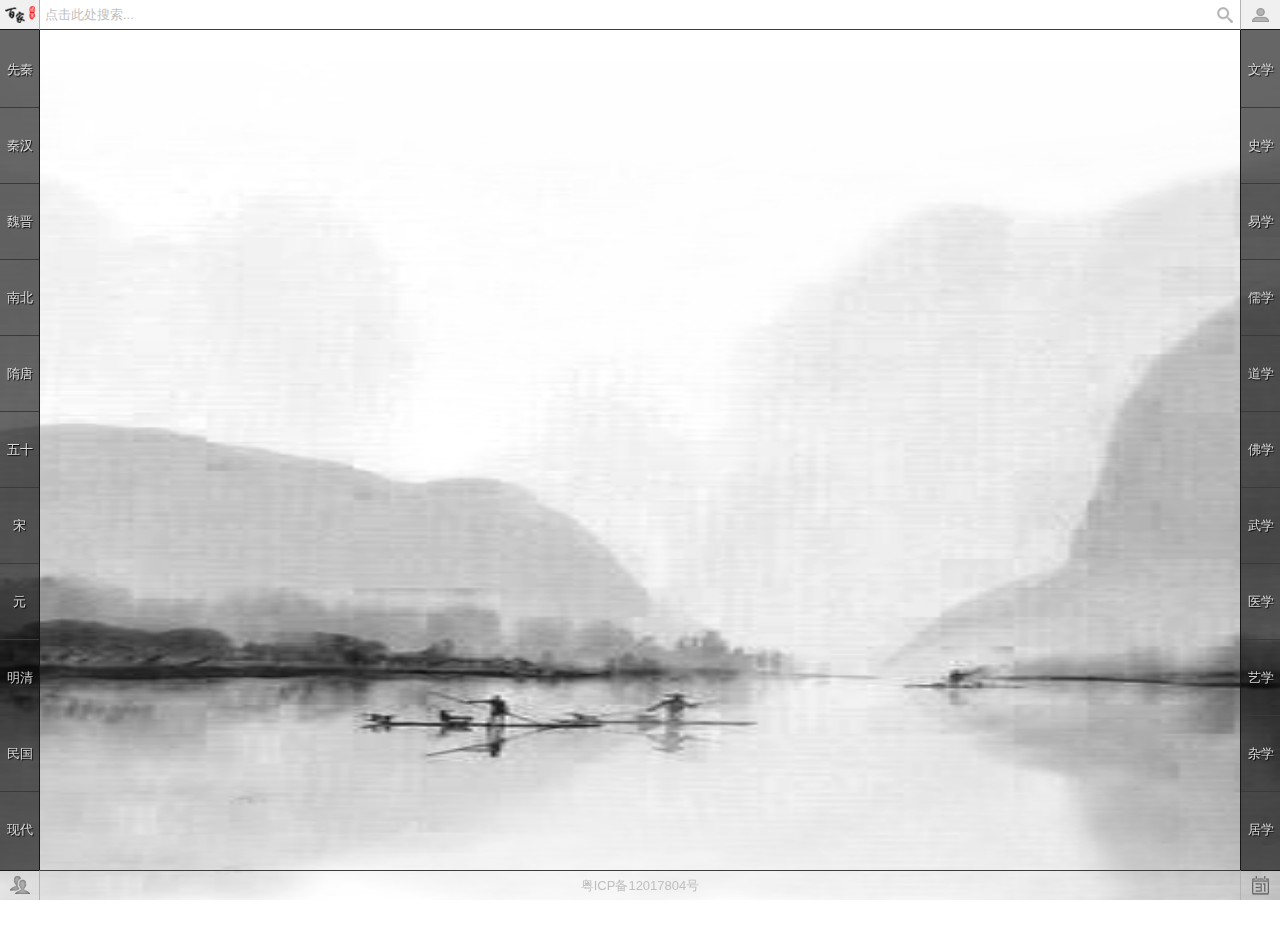
<file: new/index.html>
<!DOCTYPE html>
<html lang="zh">
<head>
	<meta charset="UTF-8">
	<link rel="stylesheet" type="text/css" href="css/base.css">
	<link rel="stylesheet" type="text/css" href="css/index_theme.css">
	<link rel="stylesheet" type="text/css" href="css/index_layout.css">
	<title>百家国学</title>
</head>

<body>
    <div class="header">
    	<div class="head-foot angle logo">
    		<img class="bjimg" src="images/baijia.png" alt="logo" title="百家国学"><img class="gximg" src="images/guoxue.png" alt="logo" title="百家国学">
    	</div>
    	<div class="search head-foot">
    		<form method="get" action="#" id="found">
    			<input type="text" value="点击此处搜索..." name="search-text" id="search-text" class="search-text">
    			<input type="submit" value="" name="search-button" id="search-button" class="search-button">
    		</form>
    	</div>
    	<div class="head-foot angle font-color user"><img src="images/user.png"></div>
    </div>

	<div class="times bg-color">
		<ul class="item time-item">
			<li class="itemli"><a href="#" class="font-color">先秦</a></li>
			<li class="itemli"><a href="#" class="font-color">秦汉</a></li>
			<li class="itemli"><a href="#" class="font-color">魏晋</a></li>
			<li class="itemli"><a href="#" class="font-color">南北</a></li>
			<li class="itemli"><a href="#" class="font-color">隋唐</a></li>
			<li class="itemli"><a href="#" class="font-color">五十</a></li>
			<li class="itemli"><a href="#" class="font-color">宋</a></li>
			<li class="itemli"><a href="#" class="font-color">元</a></li>
			<li class="itemli"><a href="#" class="font-color">明清</a></li>
			<li class="itemli"><a href="#" class="font-color">民国</a></li>
			<li class="itemli" style="border-bottom:none;"><a href="#" class="font-color">现代</a></li>
		</ul>
	</div>

	<div class="center-bg-top"></div>
    <div class="content-bg bgimg" style="display:none;"></div>
	<div class="wrapper">
		<ul class="container" style="display:none;">
			<li style="border-top:none;"><a href="#" class="font-color">是谁带来</a></li>
			<li><a href="#" class="font-color">远古的呼唤</a></li>
			<li><a href="#" class="font-color">是谁留下千年的期盼</a></li>
			<li><a href="#" class="font-color">呀拉索</a></li>
			<li><a href="#" class="font-color">那就是青藏高原</a></li>
			<li><a href="#" class="font-color">论董文龙有多牛逼</a></li>
			<li><a href="#" class="font-color">你肯定不知道</a></li>
			<li><a href="#" class="font-color">其实我也不知道</a></li>
			<li><a href="#" class="font-color">因为太牛逼了</a></li>
			<li><a href="#" class="font-color">哈哈哈哈哈</a></li>
			<li><a href="#" class="font-color">巴扎黑</a></li>
		</ul>
	</div>

	<div class="categories bg-color">
		<ul class="item categorie-item">
			<li class="itemli"><a href="#" class="font-color">文学</a></li>
			<li class="itemli"><a href="#" class="font-color">史学</a></li>
			<li class="itemli"><a href="#" class="font-color">易学</a></li>
			<li class="itemli"><a href="#" class="font-color">儒学</a></li>
			<li class="itemli"><a href="#" class="font-color">道学</a></li>
			<li class="itemli"><a href="#" class="font-color">佛学</a></li>
			<li class="itemli"><a href="#" class="font-color">武学</a></li>
			<li class="itemli"><a href="#" class="font-color">医学</a></li>
			<li class="itemli"><a href="#" class="font-color">艺学</a></li>
			<li class="itemli"><a href="#" class="font-color">杂学</a></li>
			<li class="itemli" style="border-bottom:none;"><a href="#" class="font-color">居学</a></li>
		</ul>
	</div>

	<div class="footer font-color">
		<div class="head-foot angle about"><img src="images/about.png"></div>
		<div class="head-foot information">粤ICP备12017804号</div>
		<div class="head-foot angle lunar-times"><img src="images/times.png"></div>
	</div>
    
    <script type="text/javascript" src="js/jquery.min.js"></script>
    <script type="text/javascript" src="js/navigate.js"></script>
    <script type="text/javascript" src="js/displayContent.js"></script>
    <script type="text/javascript" src="js/index.js"></script>   
</body>
</html>
</file>
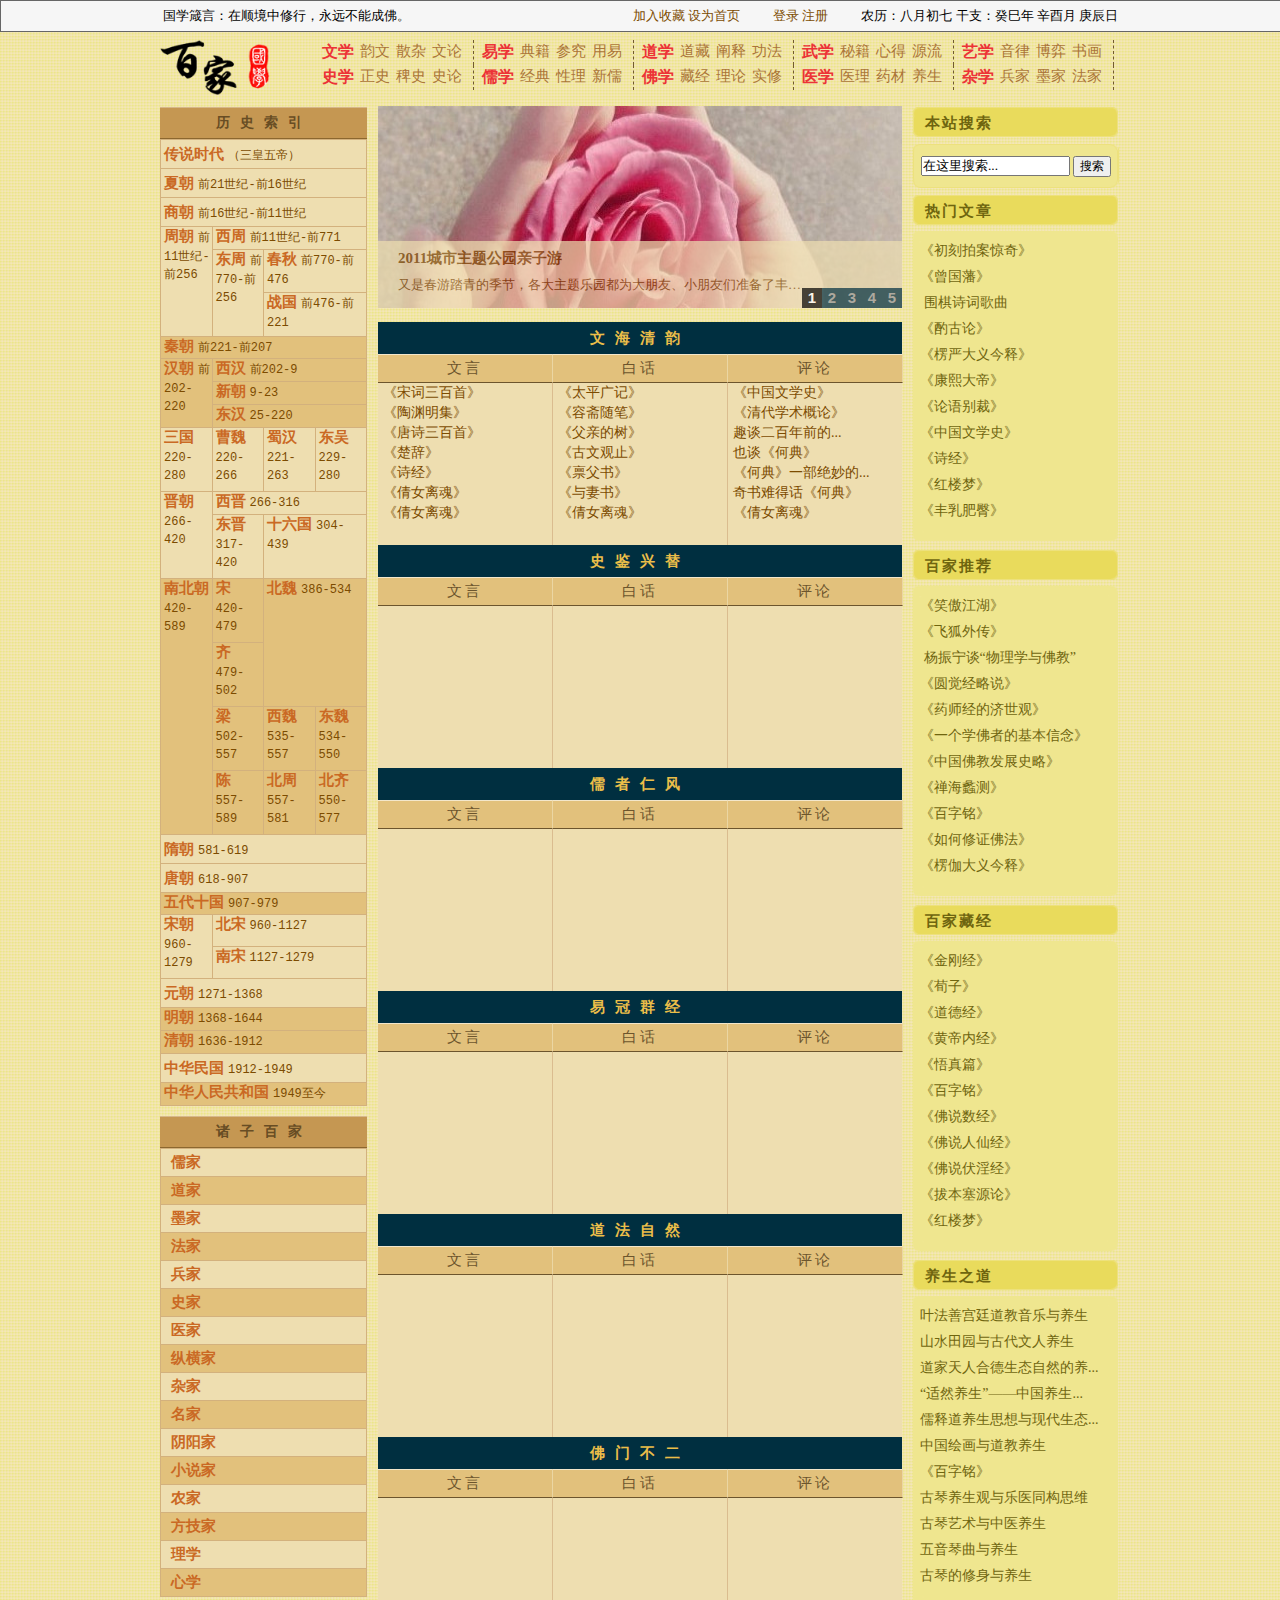
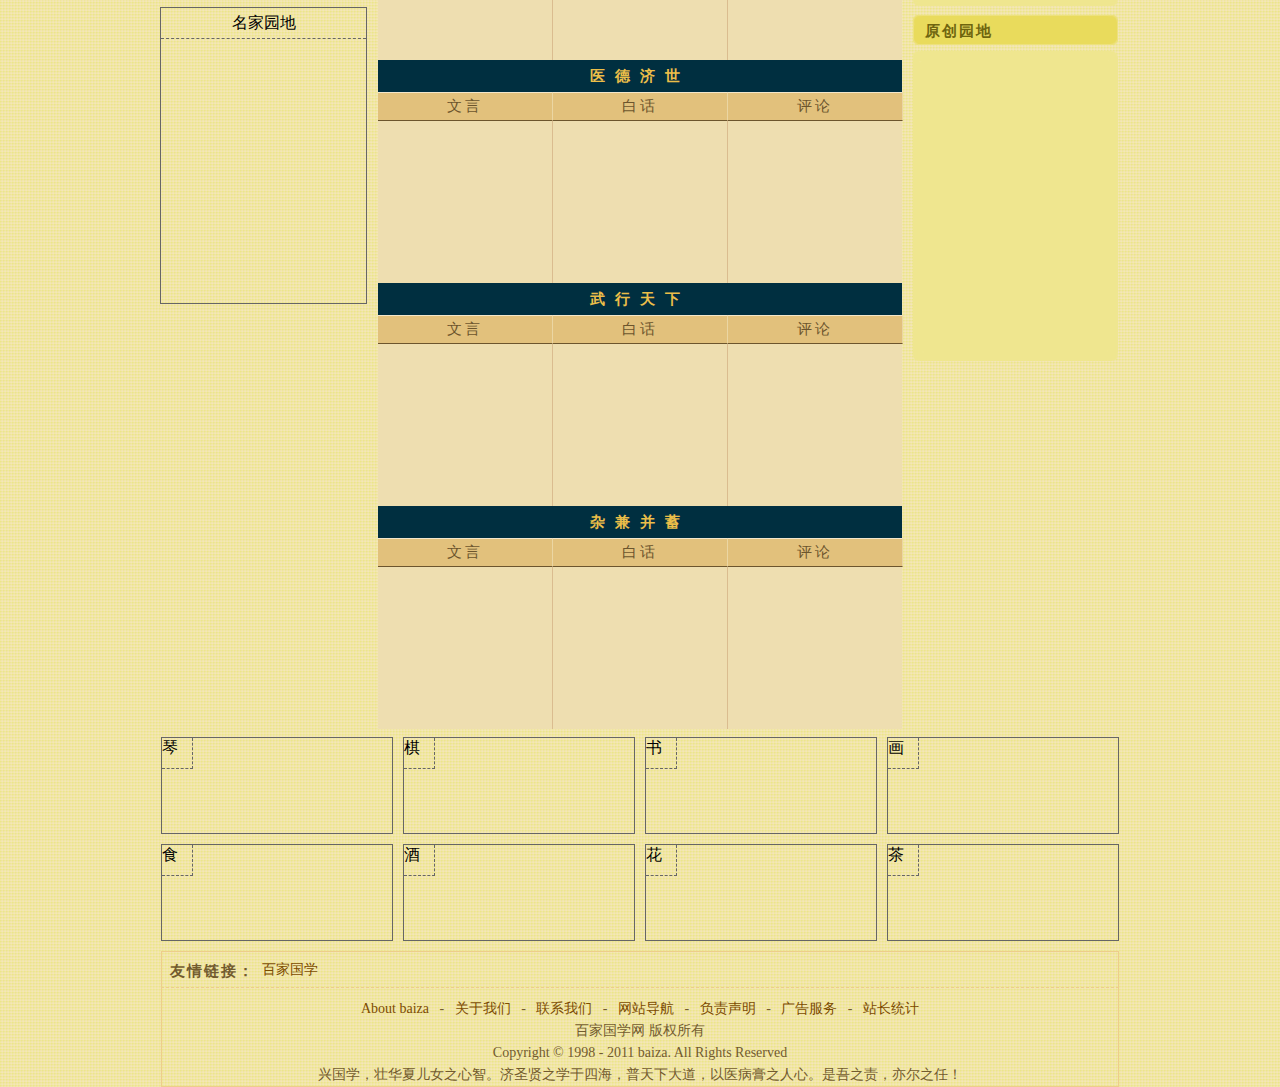
<file: old/index.html>
<!DOCTYPE html> 
<html lang="en-US">
<head>
<meta http-equiv="Content-Type" content="text/html; charset=utf-8" />
<link rel="stylesheet" type="text/css" href="css/index_theme.css">
<link rel="stylesheet" type="text/css" href="css/index_layout.css">
<link rel="stylesheet" type="text/css" href="css/base.css">
<link rel="stylesheet" type="text/css" href="css/image-changes.css" >
<title>首页</title>
<script type="text/javascript" src="http://code.jquery.com/jquery-1.10.2.js"></script>
<script src="js/focus.js" type="text/javascript"></script>
<script type="text/javascript">
$(function(){
    var x=10;
    var y=20;
    $("a.tooltip").mouseover(function(e){
      this.myTitle="hghgghdfhdfhgdgfhdghdghjkghgh";
      var tooltip="<div id='tooltip'>"+this.myTitle+"</div>";
      $("body").append(tooltip);
     $("#tooltip").css({
        "top":(e.pageY+y)+"px",
        "left":(e.pageX+x)+"px",
        "border":"1px red solid",
        "width":"100px",
        "height":"100px"
      }).show("slow");
    }).mouseout(function(){
      //this.title=this.myTitle;
      $("#tooltip").remove();
    }).mousemove(function(e){
      $("#tooltip").css({
        "top":(e.pageY+y)+"px",
        "left":(e.pageX+x)+"px"
      });
    });
  })
</script>
</head>

<body>
<div id="top">
  <div id="toper">
    <div id="maxim" class="common">国学箴言：在顺境中修行，永远不能成佛。</div>
    <div id="collect" class="common"><a href="#">加入收藏</a> <a href="#">设为首页</a></div>
    <div id="loginbar" class="common"><a href="#">登录</a> <a href="#">注册</a></div>
    <div id="lunardate" class="common">农历：八月初七 干支：癸巳年 辛酉月 庚辰日</div>
  </div>
</div>
<div id="header">
   <div id="logo"><img src="image/logo.png" width="110px" height="55px"></div>
   <div id="navigation">
     <ul>
      <li><a class="mainlink" href="#">文学</a></li>
      <li><a href="#">韵文</a></li>
      <li><a href="#">散杂</a></li>
      <li><a href="#">文论</a></li>
     </ul>
     <ul>
      <li><a class="mainlink" href="#">易学</a></li>
      <li><a href="#">典籍</a></li>
      <li><a href="#">参究</a></li>
      <li><a href="#">用易</a></li>
     </ul>
     <ul>
      <li><a class="mainlink" href="#">道学</a></li>
      <li><a href="#">道藏</a></li>
      <li><a href="#">阐释</a></li>
      <li><a href="#">功法</a></li>
     </ul>
     <ul>
      <li><a class="mainlink" href="#">武学</a></li>
      <li><a href="#">秘籍</a></li>
      <li><a href="#">心得</a></li>
      <li><a href="#">源流</a></li>
     </ul>
     <ul>
      <li><a class="mainlink" href="#">艺学</a></li>
      <li><a href="#">音律</a></li>
      <li><a href="#">博弈</a></li>
      <li><a href="#">书画</a></li>
     </ul>
     <ul>
      <li><a class="mainlink" href="#">史学</a></li>
      <li><a href="#">正史</a></li>
      <li><a href="#">稗史</a></li>
      <li><a href="#">史论</a></li>
     </ul>
     <ul>
      <li><a class="mainlink" href="#">儒学</a></li>
      <li><a href="#">经典</a></li>
      <li><a href="#">性理</a></li>
      <li><a href="#">新儒</a></li>
     </ul>
     <ul>
      <li><a class="mainlink" href="#">佛学</a></li>
      <li><a href="#">藏经</a></li>
      <li><a href="#">理论</a></li>
      <li><a href="#">实修</a></li>
     </ul>
     <ul>
      <li><a class="mainlink" href="#">医学</a></li>
      <li><a href="#">医理</a></li>
      <li><a href="#">药材</a></li>
      <li><a href="#">养生</a></li>
     </ul>
     <ul>
      <li><a class="mainlink" href="#">杂学</a></li>
      <li><a href="#">兵家</a></li>
      <li><a href="#">墨家</a></li>
      <li><a href="#">法家</a></li>
     </ul>
   </div>
</div>
<div id="container1">
   <div id="navi">
      <div id="timeline">
        <div id="tl-title">历史索引</div>
        <table id="tl-table"  border="1" style="width:100%; table-layout:fixed;width:207px;">
          <tbody>
            <tr>
              <td class="tl-tr" colspan="4">
                <a  class="tooltip" href="#">
                  <span class="dynasty-name">传说时代</span>
                  <span class="dynasty-time">（三皇五帝）</span>
                </a>
              </td>
            </tr>
            <tr>
              <td class="tl-tr" colspan="4">
                <a href="#">
                  <span class="dynasty-name">夏朝</span>
                  <span class="dynasty-time"> 前21世纪-前16世纪</span>
                </a>
              </td>
            </tr>
            <tr>
              <td class="tl-tr" colspan="4">
                <a href="#">
                  <span class="dynasty-name">商朝</span>
                  <span class="dynasty-time"> 前16世纪-前11世纪</span>
                </a>
              </td>
            </tr>
            <tr>
              <td rowspan="3" width="70px;">
                <a href="#">
                  <span class="dynasty-name">周朝</span>
                  <span class="dynasty-time"> 前11世纪-前256</span>
                </a>
              </td>
              <td colspan="3">
                <a href="#">
                  <span class="dynasty-name">西周</span>
                  <span class="dynasty-time"> 前11世纪-前771</span>
                </a>
              </td>
            </tr>
            <tr>
              <td rowspan="2">
                <a href="#">
                  <span class="dynasty-name">东周</span>
                  <span class="dynasty-time"> 前770-前256</span>
                </a>
              </td>
              <td colspan="2">
                <a href="#">
                  <span class="dynasty-name">春秋</span>
                  <span class="dynasty-time"> 前770-前476</span>
                </a>
              </td>
            </tr>
            <tr>
              <td colspan="2">
                <a href="#">
                  <span class="dynasty-name">战国</span>
                  <span class="dynasty-time"> 前476-前221</span>
                </a>
              </td>
            </tr>
            <tr>
              <td class="discolor" class="tl-tr" colspan="4">
                <a href="#">
                  <span class="dynasty-name">秦朝</span>
                  <span class="dynasty-time"> 前221-前207</span>
                </a>
              </td>
            </tr>
            <tr>
              <td class="discolor" rowspan="3" >
                <a href="#">
                  <span class="dynasty-name">汉朝</span>
                  <span class="dynasty-time"> 前202-<br>220</span>
                </a>
              </td>
              <td class="discolor" colspan="3" >
                <a href="#">
                  <span class="dynasty-name">西汉</span>
                  <span class="dynasty-time"> 前202-9</span>
                </a>
              </td>
            </tr>
            <tr>
              <td class="discolor" colspan="3" >
                <a href="#">
                  <span class="dynasty-name">新朝</span>
                  <span class="dynasty-time"> 9-23</span>
                </a>
              </td>
            </tr>
            <tr>
              <td class="discolor" colspan="3" >
              <a href="#">
                <span class="dynasty-name">东汉</span>
                <span class="dynasty-time"> 25-220</span>
              </a>
              </td>
            </tr>
            <tr>
              <td>
                <a href="#">
                  <span class="dynasty-name">三国</span>
                  <span class="dynasty-time"> <br>220-<br>280</span>
                </a>
              </td>
              <td>
                <a href="#">
                  <span class="dynasty-name">曹魏</span>
                  <span class="dynasty-time"> <br>220-<br>266</span>
                </a>
              </td>
              <td>
                <a href="#">
                  <span class="dynasty-name">蜀汉</span>
                  <span class="dynasty-time"> <br>221-<br>263</span>
                </a>
              </td>
              <td>
                <a href="#">
                  <span class="dynasty-name">东吴</span>
                  <span class="dynasty-time"> <br>229-<br>280</span>
                </a>
              </td>
            </tr>
            <tr>
              <td rowspan="2">
                <a href="#">
                  <span class="dynasty-name">晋朝</span>
                  <span class="dynasty-time"> 266-<br>420</span>
                </a>
              </td>
              <td colspan="3">
                <a href="#">
                  <span class="dynasty-name">西晋</span>
                  <span class="dynasty-time"> 266-316</span>
                </a>
              </td>
            </tr>
            <tr>
              <td>
                <a href="#">
                  <span class="dynasty-name">东晋</span>
                  <span class="dynasty-time"> 317-<br>420</span>
                </a>
              </td>
              <td colspan="2">
                <a href="#">
                  <span class="dynasty-name">十六国</span>
                  <span class="dynasty-time"> 304-439</span>
                </a>
              </td>
            </tr>
            <tr>
              <td class="discolor" rowspan="4" >
                <a href="#">
                  <span class="dynasty-name">南北朝</span>
                  <span class="dynasty-time"> 420-<br>589</span>
                </a>
              </td>
              <td class="discolor">
                <a href="#">
                  <span class="dynasty-name">宋</span>
                  <span class="dynasty-time"> 420-<br>479</span>
                </a>
              </td>
              <td class="discolor" rowspan="2" colspan="2" >
                <a href="#">
                  <span class="dynasty-name">北魏</span>
                  <span class="dynasty-time"> 386-534</span>
                </a>
              </td>
            </tr>
            <tr>
              <td class="discolor">
                <a href="#">
                  <span class="dynasty-name">齐</span>
                  <span class="dynasty-time"> 479-<br>502</span>
                </a>
              </td>
            </tr>
            <tr>
              <td class="discolor">
               <a href="#">
                <span class="dynasty-name">梁</span>
                <span class="dynasty-time"> 502-<br>557</span>
              </a>
              </td>
              <td class="discolor">
                <a href="#">
                  <span class="dynasty-name">西魏</span>
                  <span class="dynasty-time"> 535-<br>557</span>
                </a>
              </td>
              <td class="discolor">
                <a href="#">
                  <span class="dynasty-name">东魏</span>
                  <span class="dynasty-time"> 534-<br>550</span>
                </a>
              </td>
            </tr>
            <tr>
              <td class="discolor">
                <a href="#">
                  <span class="dynasty-name">陈</span>
                  <span class="dynasty-time"> 557-<br>589</span>
                </a>
              </td>
              <td class="discolor">
                <a href="#">
                  <span class="dynasty-name">北周</span>
                  <span class="dynasty-time"> 557-<br>581</span>
                </a>
              </td>
              <td class="discolor">
                <a href="#">
                  <span class="dynasty-name">北齐</span>
                  <span class="dynasty-time"> 550-<br>577</span>
                </a>
              </td>
            </tr>
            <tr>
              <td class="tl-tr" colspan="4">
                <a href="#">
                  <span class="dynasty-name">隋朝</span>
                  <span class="dynasty-time"> 581-619</span>
                </a>
              </td>
            </tr>
            <tr>
              <td class="tl-tr" colspan="4">
                <a href="#">
                  <span class="dynasty-name">唐朝</span>
                  <span class="dynasty-time"> 618-907</span>
                </a>
              </td>
            </tr>
            <tr>
              <td class="discolor" class="tl-tr" colspan="4" >
                <a href="#">
                  <span class="dynasty-name">五代十国</span>
                  <span class="dynasty-time"> 907-979</span>
                </a>
              </td>
            </tr>
            <tr>
              <td rowspan="2">
                <a href="#">
                  <span class="dynasty-name">宋朝</span>
                  <span class="dynasty-time"> 960-<br>1279</span>
                </a>
              </td>
              <td colspan="3">
                <a href="#">
                  <span class="dynasty-name">北宋</span>
                  <span class="dynasty-time"> 960-1127</span>
                </a>
              </td>
            </tr>
            <tr>
              <td colspan="3">
                <a href="#">
                  <span class="dynasty-name">南宋</span>
                  <span class="dynasty-time"> 1127-1279</span>
                </a>
              </td>
            </tr>
            <tr>
              <td class="tl-tr" colspan="4">
                <a href="#">
                  <span class="dynasty-name">元朝</span>
                  <span class="dynasty-time"> 1271-1368</span>
                </a>
              </td>
            </tr>
            <tr>
              <td class="discolor" class="tl-tr" colspan="4" >
                <a href="#">
                  <span class="dynasty-name">明朝</span>
                  <span class="dynasty-time"> 1368-1644</span>
                </a>
              </td>
            </tr>
            <tr>
              <td class="discolor" class="tl-tr" colspan="4" >
                <a href="#">
                  <span class="dynasty-name">清朝</span>
                  <span class="dynasty-time"> 1636-1912</span>
                </a>
              </td>
            </tr>
            <tr>
              <td class="tl-tr" colspan="4">
                <a href="#">
                  <span class="dynasty-name">中华民国</span>
                  <span class="dynasty-time"> 1912-1949</span>
                </a>
              </td>
            </tr>
            <tr>
              <td class="discolor" colspan="4" >
                <a href="#">
                  <span class="dynasty-name">中华人民共和国</span>
                  <span class="dynasty-time"> 1949至今</span>
                </a>
              </td>
            </tr>
          </tbody>
        </table>
    </div>
      <div class="various">
        <div class="various-title">诸子百家</div>
        <table border="1" style="width:100%; table-layout:fixed;width:207px;">
          <tbody>
            <tr><td><a href="#">儒家</a></td></tr>
            <tr><td class="discolor"><a href="#">道家</a></td></tr>
            <tr><td><a href="#">墨家</a></td></tr>
            <tr><td class="discolor"><a href="#">法家</a></td></tr>
            <tr><td><a href="#">兵家</a></td></tr>
            <tr><td class="discolor"><a href="#">史家</a></td></tr>
            <tr><td><a href="#">医家</a></td></tr>
            <tr><td class="discolor"><a href="#">纵横家</a></td></tr>
            <tr><td><a href="#">杂家</a></td></tr>
            <tr><td class="discolor"><a href="#">名家</a></td></tr>
            <tr><td><a href="#">阴阳家</a></td></tr>
            <tr><td class="discolor"><a href="#">小说家</a></td></tr>
            <tr><td><a href="#">农家</a></td></tr>
            <tr><td class="discolor"><a href="#">方技家</a></td></tr>
            <tr><td><a href="#">理学</a></td></tr>
            <tr><td class="discolor"><a href="#">心学</a></td></tr>
          </tbody>
        </table>
      </div>
      <div class="logicians"><div class="logicians-title">名家园地</div></div>
   </div>
   <div id="content">
      <div id="slide">
        <div id="tcontent">
  <div id="main">
    <div class="sub-box">
      <div id="p-select" class="sub-nav">
        <div class="sub-no" id="bd1lfsj">
          <ul>
            <li class="show">1</li><li class="">2</li><li class="">3</li><li class="">4</li><li class="">5</li>
          </ul>
        </div>
      </div>
      <div id="bd1lfimg">
        <div>
          <dl class="show"></dl>
          <dl class="">
            <dt><a href="#" title="" target="_blank"><img src="image/t1.jpg"></a></dt>
            <dd>
              <h2><a href="#" target="_blank">2011城市主题公园亲子游</a></h2>
              <tt><a href="#" target="_blank">又是春游踏青的季节，各大主题乐园都为大朋友、小朋友们准备了丰…</a></tt>
            </dd>
          </dl>
          <dl class="">
            <dt><a href="#" title="" target="_blank"><img src="image/t2.jpg"></a></dt>
            <dd>
              <h2><a href="#" target="_blank">潜入城市周边清幽之地</a></h2>
              <tt><a href="#" target="_blank">北京、上海、广州、成都周边，总有些人少清幽的地方，等着你去探…</a></tt>
            </dd>
          </dl>
          <dl class="">
            <dt><a href="#" title="" target="_blank"><img src="image/t3.jpg"></a></dt>
            <dd>
              <h2><a href="#" target="_blank">盘点中国最美雪山</a></h2>
              <tt><a href="#" target="_blank">盘点中国最美雪山，从云南的梅里到西藏的珠穆朗玛，带你领略中国…</a></tt>
            </dd>
          </dl>
          <dl class="">
            <dt><a href="#" title="" target="_blank"><img src="image/t4.jpg"></a></dt>
            <dd>
              <h2><a href="#" target="_blank">2011西安世园会攻略</a></h2>
              <tt><a href="#" target="_blank">提供最全面西安世园会资讯、西安世园会参观指南、西安世园会旅游…</a></tt>
            </dd>
          </dl>
          <dl class="">
            <dt><a href="#" title="" target="_blank"><img src="image/t5.jpg"></a></dt>
            <dd>
              <h2><a href="#" target="_blank">五月乐享懒人天堂塞班岛</a></h2>
              <tt><a href="#" target="_blank">塞班岛是北马里亚纳群岛的首府，由于近邻赤道，塞班岛一年四季如…</a></tt>
            </dd>
          </dl>
        </div>
      </div>
    </div>
    <script type="text/javascript">movec();</script>
  </div>
</div>
</div>
    <div id="out-content">
      <div class="content1">
        <div class="content1-title"><a href="#">文海清韵</a></div>
        <div class="content11">
          <div class="content11-title">文言</div>
          <div class="matter">
            <ul>
              <li><a href="#">《宋词三百首》</a></li>
              <li><a href="#">《陶渊明集》</a></li>
              <li><a href="#">《唐诗三百首》</a></li>
              <li><a href="#">《楚辞》</a></li>
              <li><a href="#">《诗经》</a></li>
              <li><a href="#">《倩女离魂》</a></li>
              <li><a href="#">《倩女离魂》</a></li>
            </ul>
          </div>
        </div>
        <div class="content11">
          <div class="content11-title">白话</div>
          <div class="matter">
            <ul>
              <li><a href="#">《太平广记》</a></li>
              <li><a href="#">《容斋随笔》</a></li>
              <li><a href="#">《父亲的树》</a></li>
              <li><a href="#">《古文观止》</a></li>
              <li><a href="#">《禀父书》</a></li>
              <li><a href="#">《与妻书》</a></li>
              <li><a href="#">《倩女离魂》</a></li>
            </ul>
          </div>
        </div>
        <div class="content11" style="border:none;">
          <div class="content11-title">评论</div>
          <div class="matter">
            <ul>
              <li><a href="#">《中国文学史》</a></li>
              <li><a href="#">《清代学术概论》</a></li>
              <li><a href="#"> 趣谈二百年前的...</a></li>
              <li><a href="#"> 也谈《何典》</a></li>
              <li><a href="#">《何典》一部绝妙的...</a></li>
              <li><a href="#"> 奇书难得话《何典》</a></li>
              <li><a href="#">《倩女离魂》</a></li>
            </ul>
          </div>
        </div>
      </div>
      <div class="content1">
        <div class="content1-title"><a href="#">史鉴兴替</a></div>
        <div class="content11">
          <div class="content11-title">文言</div>
          <div class="matter">
            <ul>
              <li><a href="#"></a></li>
              <li><a href="#"></a></li>
              <li><a href="#"></a></li>
              <li><a href="#"></a></li>
              <li><a href="#"></a></li>
              <li><a href="#"></a></li>
              <li><a href="#"></a></li>
            </ul>
          </div>
        </div>
        <div class="content11">
          <div class="content11-title">白话</div>
          <div class="matter">
            <ul>
              <li><a href="#"></a></li>
              <li><a href="#"></a></li>
              <li><a href="#"></a></li>
              <li><a href="#"></a></li>
              <li><a href="#"></a></li>
              <li><a href="#"></a></li>
              <li><a href="#"></a></li>
            </ul>
          </div>
        </div>
        <div class="content11" style="border:none;">
          <div class="content11-title">评论</div>
          <div class="matter">
            <ul>
              <li><a href="#"></a></li>
              <li><a href="#"></a></li>
              <li><a href="#"></a></li>
              <li><a href="#"></a></li>
              <li><a href="#"></a></li>
              <li><a href="#"></a></li>
              <li><a href="#"></a></li>
            </ul>
          </div>
        </div>
    </div>
      <div class="content1">
        <div class="content1-title"><a href="#">儒者仁风</a></div>
        <div class="content11">
          <div class="content11-title">文言</div>
          <div class="matter">
            <ul>
              <li><a href="#"></a></li>
              <li><a href="#"></a></li>
              <li><a href="#"></a></li>
              <li><a href="#"></a></li>
              <li><a href="#"></a></li>
              <li><a href="#"></a></li>
              <li><a href="#"></a></li>
            </ul>
          </div>
        </div>
        <div class="content11">
          <div class="content11-title">白话</div>
          <div class="matter">
            <ul>
              <li><a href="#"></a></li>
              <li><a href="#"></a></li>
              <li><a href="#"></a></li>
              <li><a href="#"></a></li>
              <li><a href="#"></a></li>
              <li><a href="#"></a></li>
              <li><a href="#"></a></li>
            </ul>
          </div>
        </div>
        <div class="content11" style="border:none;">
          <div class="content11-title">评论</div>
          <div class="matter">
            <ul>
              <li><a href="#"></a></li>
              <li><a href="#"></a></li>
              <li><a href="#"></a></li>
              <li><a href="#"></a></li>
              <li><a href="#"></a></li>
              <li><a href="#"></a></li>
              <li><a href="#"></a></li>
            </ul>
          </div>
        </div>
      </div>
      <div class="content1">
        <div class="content1-title"><a href="#">易冠群经</a></div>
        <div class="content11">
          <div class="content11-title">文言</div>
          <div class="matter">
            <ul>
              <li><a href="#"></a></li>
              <li><a href="#"></a></li>
              <li><a href="#"></a></li>
              <li><a href="#"></a></li>
              <li><a href="#"></a></li>
              <li><a href="#"></a></li>
              <li><a href="#"></a></li>
            </ul>
          </div>
        </div>
        <div class="content11">
          <div class="content11-title">白话</div>
          <div class="matter">
            <ul>
              <li><a href="#"></a></li>
              <li><a href="#"></a></li>
              <li><a href="#"></a></li>
              <li><a href="#"></a></li>
              <li><a href="#"></a></li>
              <li><a href="#"></a></li>
              <li><a href="#"></a></li>
            </ul>
          </div>
        </div>
        <div class="content11" style="border:none;">
          <div class="content11-title">评论</div>
          <div class="matter">
            <ul>
              <li><a href="#"></a></li>
              <li><a href="#"></a></li>
              <li><a href="#"></a></li>
              <li><a href="#"></a></li>
              <li><a href="#"></a></li>
              <li><a href="#"></a></li>
              <li><a href="#"></a></li>
            </ul>
          </div>
        </div>
      </div>
      <div class="content1">
        <div class="content1-title"><a href="#">道法自然</a></div>
        <div class="content11">
          <div class="content11-title">文言</div>
          <div class="matter">
            <ul>
              <li><a href="#"></a></li>
              <li><a href="#"></a></li>
              <li><a href="#"></a></li>
              <li><a href="#"></a></li>
              <li><a href="#"></a></li>
              <li><a href="#"></a></li>
              <li><a href="#"></a></li>
            </ul>
          </div>
        </div>
        <div class="content11">
          <div class="content11-title">白话</div>
          <div class="matter">
            <ul>
              <li><a href="#"></a></li>
              <li><a href="#"></a></li>
              <li><a href="#"></a></li>
              <li><a href="#"></a></li>
              <li><a href="#"></a></li>
              <li><a href="#"></a></li>
              <li><a href="#"></a></li>
            </ul>
          </div>
        </div>
        <div class="content11" style="border:none;">
          <div class="content11-title">评论</div>
          <div class="matter">
            <ul>
              <li><a href="#"></a></li>
              <li><a href="#"></a></li>
              <li><a href="#"></a></li>
              <li><a href="#"></a></li>
              <li><a href="#"></a></li>
              <li><a href="#"></a></li>
              <li><a href="#"></a></li>
            </ul>
          </div>
        </div>
      </div>
      <div class="content1">
        <div class="content1-title"><a href="#">佛门不二</a></div>
        <div class="content11">
          <div class="content11-title">文言</div>
          <div class="matter">
            <ul>
              <li><a href="#"></a></li>
              <li><a href="#"></a></li>
              <li><a href="#"></a></li>
              <li><a href="#"></a></li>
              <li><a href="#"></a></li>
              <li><a href="#"></a></li>
              <li><a href="#"></a></li>
            </ul>
          </div>
        </div>
        <div class="content11">
          <div class="content11-title">白话</div>
          <div class="matter">
            <ul>
              <li><a href="#"></a></li>
              <li><a href="#"></a></li>
              <li><a href="#"></a></li>
              <li><a href="#"></a></li>
              <li><a href="#"></a></li>
              <li><a href="#"></a></li>
              <li><a href="#"></a></li>
            </ul>
          </div>
        </div>
        <div class="content11" style="border:none;">
          <div class="content11-title">评论</div>
          <div class="matter">
            <ul>
              <li><a href="#"></a></li>
              <li><a href="#"></a></li>
              <li><a href="#"></a></li>
              <li><a href="#"></a></li>
              <li><a href="#"></a></li>
              <li><a href="#"></a></li>
              <li><a href="#"></a></li>
            </ul>
          </div>
        </div>
      </div>
      <div class="content1">
        <div class="content1-title"><a href="#">医德济世</a></div>
        <div class="content11">
          <div class="content11-title">文言</div>
          <div class="matter">
            <ul>
              <li><a href="#"></a></li>
              <li><a href="#"></a></li>
              <li><a href="#"></a></li>
              <li><a href="#"></a></li>
              <li><a href="#"></a></li>
              <li><a href="#"></a></li>
              <li><a href="#"></a></li>
            </ul>
          </div>
        </div>
        <div class="content11">
          <div class="content11-title">白话</div>
          <div class="matter">
            <ul>
              <li><a href="#"></a></li>
              <li><a href="#"></a></li>
              <li><a href="#"></a></li>
              <li><a href="#"></a></li>
              <li><a href="#"></a></li>
              <li><a href="#"></a></li>
              <li><a href="#"></a></li>
            </ul>
          </div>
        </div>
        <div class="content11" style="border:none;">
          <div class="content11-title">评论</div>
          <div class="matter">
            <ul>
              <li><a href="#"></a></li>
              <li><a href="#"></a></li>
              <li><a href="#"></a></li>
              <li><a href="#"></a></li>
              <li><a href="#"></a></li>
              <li><a href="#"></a></li>
              <li><a href="#"></a></li>
            </ul>
          </div>
        </div>
      </div>
      <div class="content1">
        <div class="content1-title"><a href="#">武行天下</a></div>
        <div class="content11">
          <div class="content11-title">文言</div>
          <div class="matter">
            <ul>
              <li><a href="#"></a></li>
              <li><a href="#"></a></li>
              <li><a href="#"></a></li>
              <li><a href="#"></a></li>
              <li><a href="#"></a></li>
              <li><a href="#"></a></li>
              <li><a href="#"></a></li>
            </ul>
          </div>
        </div>
        <div class="content11">
          <div class="content11-title">白话</div>
          <div class="matter">
            <ul>
              <li><a href="#"></a></li>
              <li><a href="#"></a></li>
              <li><a href="#"></a></li>
              <li><a href="#"></a></li>
              <li><a href="#"></a></li>
              <li><a href="#"></a></li>
              <li><a href="#"></a></li>
            </ul>
          </div>
        </div>
        <div class="content11" style="border:none;">
          <div class="content11-title">评论</div>
          <div class="matter">
            <ul>
              <li><a href="#"></a></li>
              <li><a href="#"></a></li>
              <li><a href="#"></a></li>
              <li><a href="#"></a></li>
              <li><a href="#"></a></li>
              <li><a href="#"></a></li>
              <li><a href="#"></a></li>
            </ul>
          </div>
        </div>
      </div>
      <div class="content1">
        <div class="content1-title"><a href="#">杂兼并蓄</a></div>
        <div class="content11">
          <div class="content11-title">文言</div>
          <div class="matter">
            <ul>
              <li><a href="#"></a></li>
              <li><a href="#"></a></li>
              <li><a href="#"></a></li>
              <li><a href="#"></a></li>
              <li><a href="#"></a></li>
              <li><a href="#"></a></li>
              <li><a href="#"></a></li>
            </ul>
          </div>
        </div>
        <div class="content11">
          <div class="content11-title">白话</div>
          <div class="matter">
            <ul>
              <li><a href="#"></a></li>
              <li><a href="#"></a></li>
              <li><a href="#"></a></li>
              <li><a href="#"></a></li>
              <li><a href="#"></a></li>
              <li><a href="#"></a></li>
              <li><a href="#"></a></li>
            </ul>
          </div>
        </div>
        <div class="content11" style="border:none;">
          <div class="content11-title">评论</div>
          <div class="matter">
            <ul>
              <li><a href="#"></a></li>
              <li><a href="#"></a></li>
              <li><a href="#"></a></li>
              <li><a href="#"></a></li>
              <li><a href="#"></a></li>
              <li><a href="#"></a></li>
              <li><a href="#"></a></li>
            </ul>
          </div>
        </div>
      </div>
    </div>
   </div>
   <div id="side">
      <div id="search">
        <div id="search-title"><h3>本站搜索</h3></div>
        <div id="c-search">
          <form method="post" action="#" name="formsearch"> 
            <input type="text" name="searchwords" id="searchwords" value="在这里搜索..."/ > 
            <button type="submit" id="searchsubmit">搜索</button>
          </form>
        </div>
      </div>
      <div class="side1">
        <div class="side-title"><h3>热门文章</h3></div>
        <div class="c-side">
          <ul>
            <li><a href="#"> 《初刻拍案惊奇》</a></li>
            <li><a href="#"> 《曾国藩》</a></li>
            <li><a href="#"> &nbsp;围棋诗词歌曲</a></li>
            <li><a href="#"> 《酌古论》</a></li>
            <li><a href="#"> 《楞严大义今释》</a></li>
            <li><a href="#"> 《康熙大帝》</a></li>
            <li><a href="#"> 《论语别裁》</a></li>
            <li><a href="#"> 《中国文学史》</a></li>
            <li><a href="#"> 《诗经》</a></li>
            <li><a href="#"> 《红楼梦》</a></li>
            <li><a href="#"> 《丰乳肥臀》</a></li>
          </ul>
        </div>
      </div>
      <div class="side1">
        <div class="side-title"><h3>百家推荐</h3></div>
        <div class="c-side">
          <ul>
            <li><a href="#"> 《笑傲江湖》</a></li>
            <li><a href="#"> 《飞狐外传》</a></li>
            <li><a href="#"> &nbsp;杨振宁谈“物理学与佛教”</a></li>
            <li><a href="#"> 《圆觉经略说》</a></li>
            <li><a href="#"> 《药师经的济世观》</a></li>
            <li><a href="#"> 《一个学佛者的基本信念》</a></li>
            <li><a href="#"> 《中国佛教发展史略》</a></li>
            <li><a href="#"> 《禅海蠡测》</a></li>
            <li><a href="#"> 《百字铭》</a></li>
            <li><a href="#"> 《如何修证佛法》</a></li>
            <li><a href="#"> 《楞伽大义今释》</a></li>
          </ul>
        </div>
      </div>
      <div class="side1">
        <div class="side-title"><h3>百家藏经</h3></div>
        <div class="c-side">
          <ul>
            <li><a href="#"> 《金刚经》</a></li>
            <li><a href="#"> 《荀子》</a></li>
            <li><a href="#"> 《道德经》</a></li>
            <li><a href="#"> 《黄帝内经》</a></li>
            <li><a href="#"> 《悟真篇》</a></li>
            <li><a href="#"> 《百字铭》</a></li>
            <li><a href="#"> 《佛说数经》</a></li>
            <li><a href="#"> 《佛说人仙经》</a></li>
            <li><a href="#"> 《佛说伏淫经》</a></li>
            <li><a href="#"> 《拔本塞源论》</a></li>
            <li><a href="#"> 《红楼梦》</a></li>
          </ul>
        </div>
      </div>
      <div class="side1">
        <div class="side-title"><h3>养生之道</h3></div>
        <div class="c-side">
          <ul>
            <li><a href="#"> 叶法善宫廷道教音乐与养生</a></li>
            <li><a href="#"> 山水田园与古代文人养生</a></li>
            <li><a href="#"> 道家天人合德生态自然的养...</a></li>
            <li><a href="#"> “适然养生”——中国养生...</a></li>
            <li><a href="#"> 儒释道养生思想与现代生态...</a></li>
            <li><a href="#"> 中国绘画与道教养生</a></li>
            <li><a href="#">《百字铭》</a></li>
            <li><a href="#"> 古琴养生观与乐医同构思维</a></li>
            <li><a href="#"> 古琴艺术与中医养生</a></li>
            <li><a href="#"> 五音琴曲与养生</a></li>
            <li><a href="#"> 古琴的修身与养生</a></li>
          </ul>
        </div>
      </div>
      <div class="side1">
        <div class="side-title"><h3>原创园地</h3></div>
        <div class="c-side"></div>
      </div>
   </div>
</div>
<div id="container2">
  <div id="container21">
    <div class="list-content1"><div class="list-title">琴</div></div>
    <div class="list-content1"><div class="list-title">棋</div></div>
    <div class="list-content1"><div class="list-title">书</div></div>
    <div class="list-content2"><div class="list-title">画</div></div>
  </div>
  <div id="container22">
    <div class="list-content3"><div class="list-title">食</div></div>
    <div class="list-content3"><div class="list-title">酒</div></div>
    <div class="list-content3"><div class="list-title">花</div></div>
    <div class="list-content2"><div class="list-title">茶</div></div>
  </div>
</div>
<div id="friendlink">
    <h4>友情链接：</h4>
    <a href="#">百家国学</a>
  </div>
  <div id="footer">
    <a href="#">About baiza</a> -
    <a href="#">关于我们</a> -
    <a href="#">联系我们</a> -
    <a href="#">网站导航</a> -
    <a href="#">负责声明</a> -
    <a href="#">广告服务</a> -
    <a href="#">站长统计</a><br>
    百家国学网 版权所有<br>
    Copyright © 1998 - 2011 baiza. All Rights Reserved<br>
    兴国学，壮华夏儿女之心智。济圣贤之学于四海，普天下大道，以医病膏之人心。是吾之责，亦尔之任！
  </div>

 
</body>
</html>
</file>
<file: new/css/base.css>
article,aside,details,figcaption,figure,footer,header,hgroup,main,nav,section,summary {display: block;}
audio,canvas,video {display: inline-block;}
audio:not([controls]) {display: none;height: 0;}
[hidden],template {display: none;}
html {font-family: sans-serif; /* 1 */-ms-text-size-adjust: 100%; /* 2 */-webkit-text-size-adjust: 100%; /* 2 */}
a {background: transparent;}
a:focus {outline: thin dotted;}
a:active,a:hover {outline: 0;}
h1 {font-size: 2em;margin: 0.67em 0;}
abbr[title] {border-bottom: 1px dotted;}
b,strong {font-weight: bold;}
dfn {font-style: italic;}
hr {-moz-box-sizing: content-box;box-sizing: content-box;height: 0;}
mark {background: #ff0;color: #000;}
code,kbd,pre,samp {font-family: monospace, serif;font-size: 1em;}
pre {white-space: pre-wrap;}
q {quotes: "\201C" "\201D" "\2018" "\2019";}
small {font-size: 80%;}
sub,sup {font-size: 75%;line-height: 0;position: relative;vertical-align: baseline;}
sup {top: -0.5em;}
sub {bottom: -0.25em;}
img {border: 0;}
svg:not(:root) {overflow: hidden;}
figure {margin: 0;}
fieldset {border: 1px solid #c0c0c0;margin: 0 2px;padding: 0.35em 0.625em 0.75em;}
legend {border: 0; /* 1 */padding: 0; /* 2 */}
button,input,select,textarea {font-family: inherit; /* 1 */font-size: 100%; /* 2 */margin: 0; /* 3 */}
button,input {line-height: normal;}
button,select {text-transform: none;}
button,html input[type="button"], /* 1 */
input[type="reset"],input[type="submit"] {-webkit-appearance: button; /* 2 */cursor: pointer; /* 3 */}
button[disabled],html input[disabled] {cursor: default;}
input[type="checkbox"],input[type="radio"] {box-sizing: border-box; /* 1 */padding: 0; /* 2 */}
input[type="search"] {-webkit-appearance: textfield; /* 1 */-moz-box-sizing: content-box;-webkit-box-sizing: content-box; /* 2 */box-sizing: content-box;}
input[type="search"]::-webkit-search-cancel-button,
input[type="search"]::-webkit-search-decoration {-webkit-appearance: none;}
button::-moz-focus-inner,input::-moz-focus-inner {border: 0;padding: 0;}
body,div,dl,dt,dd,ul,ol,li,h1,h2,h3,h4,h5,h6,pre,form,fieldset,input,textarea,p,blockquote,table,th,td {
	margin:0;padding:0;
} 
table {border-collapse:collapse;border-spacing:0;} 
textarea {overflow: auto; /* 1 */vertical-align: top; /* 2 */}
fieldset,img {border:0;} 
address,caption,cite,code,dfn,em,strong,th,var {font-style:normal;font-weight:normal;} 
ol,ul {list-style:none;} 
caption,th {text-align:left;} 
h1,h2,h3,h4,h5,h6 {font-size:100%;font-weight:normal;} 
q:before,q:after {content:'';} 
abbr,acronym { border:0;}
a {text-decoration: none;}
</file>
<file: new/css/index_theme.css>
* {
	-webkit-box-sizing:border-box;
	   -moz-box-sizing:border-box;
	        box-sizing:border-box;
}
::-webkit-scrollbar{
	width:0;
}
::-fs-scrollbar{
	width:0;
}
body {
    font-size: 62.5%;
}
.center-bg-top {
	background-image: url(../images/bg-top.png);
	background-size: 100% 100%;
	background-repeat: no-repeat;
	background-position: 0 0;
    background-attachment: fixed;
}
input:focus {
	outline:none;
}
.head-foot {
	line-height: 29px;
	text-align: center;
	font-size: 1.3em;
}
.logo {
	border-right: 1px solid #b2b2b2;
	border-bottom: 1px solid #191919;
	background-color: #f0f0f0;
}
.search-text {
	border: none;
	color: #bfbfbf;
	border-bottom: 1px solid #3d3d3d;
	background-color: #fff;
}
.search-button {
	border: none;
	font-size: 1em;
	background: url(../images/search.png) no-repeat;
	background-position: 12px 7px;
	border-bottom: 1px solid #3d3d3d;
	background-color: #fff;
}
.user {
	border-left: 1px solid #b2b2b2;
	border-bottom: 1px solid #191919;
	background-color: #f0f0f0;
}
.bgimg {
	background: url(../images/wrapper-bg.png) no-repeat;
	background-attachment: fixed;
	background-position: 40px 30px;
	background-color: #fff;
}
.container li {
	text-align: center;
    border-bottom: 1px solid #b5b5b5;
}
.container a {
	font-size: 1.4em;
    text-shadow: 1px 1px 1px #000;
    color: rgba(255, 255, 255, 0.8);
}
.time-item {
	border-right: 1px solid #171717;
}
.categorie-item {
	border-left: 1px solid #171717;
}
.clicked {
	text-align: center;
	background-color: rgba(0, 0, 0, 0.5);
	border-bottom: 1px solid #8b8b8b;
}
.itemli {
	border-bottom: 1px solid #3a3a3a;
}
.item a {
	text-align: center;
	font-size: 1.3em;
	text-shadow: 1px 1px 1px #000;
	color: rgba(255, 255, 255, 0.8);
}
.information {
    color: #bfbfbf; 
    border-top: 1px solid #3d3d3d;
}
.about {
	border-right: 1px solid #b2b2b2;
	border-top: 1px solid #191919;
}
.lunar-times {
	border-left: 1px solid #b2b2b2;
	border-top: 1px solid #191919;
}
.bg-color {
    background-color: rgba(0, 0, 0, 0.6);
}
.font-color {
    color: #fff;
}
</file>
<file: new/css/index_layout.css>
html {
	height: 100%;
}
body {
	height: 100%;
	margin: 0;
	padding: 0;
}
.center-bg-top {
	position: fixed;
	bottom: 0;
	width: 100%;
    z-index: -3;
}
.header {
	position: fixed;
	top: 0;
	left: 0;
	width: 100%;
	height: 30px;
	z-index: 4;
}
.head-foot {
	height: 30px;
}
.logo {
	float: left;
	width: 40px;
}
.bjimg{
    margin-top: 7px;
    margin-right: 3px;
}
.gximg{
	margin-bottom: 3px; 
}
.search {
	float: left;
}
.search-text {
	float: left;
	height: 30px;
	padding-left: 5px;
}
.search-button {
	float: right;
	width: 35px;
	height: 30px;
}
.user {
	float: right;
	width: 40px;
}
.user img {
	margin-top: 8px;
}
.content-bg {
	position: fixed;
	top: 30px;
	left: 40px;
    z-index: -1;
}
.content-bg-r {
	position: fixed;
	top: 30px;
	right: 40px;
	z-index: -1;
}
.wrapper {
    width: 0;
    margin: 30px 40px;
    z-index: 5;
}
.container { 
	float: left;
	width: 0;
    height: 100%;
    margin: 0;
    z-index: 5;
}
.container li {
	float: left;
    display: block;
    width: 100%;
    z-index: 5;
}
.container a {
	display: block;
	width: 100%;
	height: 100%;
	margin: 0;
	padding: 0;
	z-index: 5;
}
.times {
    position: fixed;
    top: 30px;
    left: 0;
    bottom: 30px;
    width: 40px;
    height: 100%;
}
.categories {
	position: fixed;
	top: 30px;
	right: 0;
	bottom: 30px;
	width: 40px;
    height: 100%;
}
.item {
	height: 100%;
	margin: 0;
	padding: 0;
}
.item li {
	width: 39px;
}
.item a {
	display: block;
	width: 100%;
	height: 100%;
	margin: 0;
	padding: 0;
}
.footer {
	position: fixed;
	bottom: 0;
	left: 0;
	width: 100%;
	height: 30px;
	z-index: 3;
}
.about {
	float: left;
	width: 40px;
}
.about img {
	margin-top: 5px;
}
.information {
	float: left;
}
.lunar-times {
	float: right;
	width: 40px;
}
.lunar-times img {
	margin-top: 5px; 
}
.angle {
	cursor: pointer;
}
</file>
<file: old/css/index_theme.css>
body{
	background-image: url(../image/bj1.jpg);
	background-repeat: repeat;
}
#top{
	border:#666 solid 1px;
	background-color: #F6F6F6;
}
.common{
	font-size: 13px;
}
#lunardate{
	text-align:right;
}
#navigation ul{
    border-right: 1px #725B2E dashed;
    display: block;
    list-style-type: disc;
}
#navigation ul li {
	font-size: 15px;
}
#navigation ul .mainlink{
	font-weight: 700;
    font-size: 16px;
    color: #EC3337;
}
#navigation ul li a{
	text-decoration: none;
	color: #AB7538;
	font-size: 15px;
}
#navigation ul li a:hover{
	color: #EC3337;
}
#tl-title{
	line-height: 30px;
	text-align: center;
	border-top: #d7b88a solid 1px;
	border-bottom:#8c672f solid 1px;
	background-color: #c59752;
	color:#684d24;
	letter-spacing: 10px;
	font-size: 14px;
	font-weight: 600;
}
#tl-table{
	border:#d3b17d solid 1px;
	border-collapse:collapse; 
	background-color: #eedeb0;
}
#tl-table td{
	border:#d3b17d solid 1px;
}
#tl-table a{
	display: block;
}
.discolor{
	background-color: #E2C17c;
}
.dynasty-name{
    font-size: 15px;
    font-weight: 700;
    color: #ca6924;
}
.dynasty-time{
    font: 200 12px/14px Georgia, "Courier New", Courier, monospace;
}
.various table{
	border:#d3b17d solid 1px;
	border-collapse:collapse; 
	background-color: #eedeb0;
}
.various .various-title{
	line-height: 30px;
	text-align: center;
	border-top: #d7b88a solid 1px;
	border-bottom:#8c672f solid 1px;
	background-color: #c59752;
	color:#684d24;
	letter-spacing: 10px;
	font-size: 14px;
	font-weight: 600;
}
.various td{
	line-height: 27px;
	border:#d3b17d solid 1px;
}
.various a{
	display: block;
	font-size: 15px;
    font-weight: 700;
    color: #ca6924;
}
.logicians{
	border:#666 solid 1px;
}
.logicians .logicians-title{
	text-align: center;
	line-height: 30px;
	border-bottom: #666 dashed 1px;
}
.content1 .content1-title{
	line-height: 32px;
	text-align: center;
	background-color: #002f40;
}
.content1 .content1-title a{
    color: #ebbe49 ;
    text-decoration: none;
	letter-spacing: 10px;
	font-size: 15px;
	font-weight: bold;
}
.content11{
	border-right: #dabc8f solid 1px;
}
.content11 .content11-title{
	line-height: 27px;
	text-align: center;
	font-size: 15px;
	letter-spacing: 3px;
	background-color: #E2C17c;
	color:#6c552d;
	border-top:#f3e7cb 1px solid;
	border-bottom: #6c552d 1px solid;
	border-right: #ebd6a3 solid 1px;
}
.content11 .matter{
	background-color: #eedeb0;
}
.content11 .matter ul li{
	margin-left: 5px;
	padding-bottom: 1px;
	vertical-align: bottom;
}
.content11 .matter ul li a{
	text-decoration: none;
	font-size: 14px;
}
.content11 .matter ul li a:hover{
	color: #EC3337;
}
#search-title{
	line-height: 29px;
	background-image: url(../image/sidetitle.png);
}
#search-title h3{
	letter-spacing: 2px;
	font-size: 15px;
	text-indent: 12px;
	color:#6f650f;
}
#c-search{
	background-image:url(../image/search.png);
}
#searchsubmit{
	font-size: 12px;
}
.side1 .side-title{
	line-height: 29px;
	background-image: url(../image/sidetitle.png);
}
.side1 .side-title h3{
	letter-spacing: 2px;
	font-size: 15px;
	text-indent: 12px;
	color:#6f650f;
}
.side1 .c-side{
	background-image: url(../image/sidecontent.png);
}
.side1 .c-side ul li a{
	color:#6f650f;
	text-decoration: none;
	font-size: 14px;
}
.side1 .c-side ul li a:hover{
	color:red;
}
.list-content1{
	border:#666 solid 1px;
}
.list-content2{
	border:#666 solid 1px;
}
.list-title{
    border-bottom: #666 dashed 1px;
    border-right: #666 dashed 1px;
}
.list-content3{
	border:#666 solid 1px;
}
#friendlink{
	border:#EDCD8B solid 1px;
	border-bottom: #EDCD8B dashed 1px;
}
#friendlink h4{
    letter-spacing: 2px;
    font-size: 15px;
    color: #725B2E;
}
#friendlink a{
    font-size: 14px;
}
#friendlink a:hover{
	text-decoration: none;
    color:red;
}
#footer{
	text-align: center;
	line-height: 22px;
	font-size: 14px;
	color: #725B2E;
	border:#EDCD8B solid 1px;
	border-top:0;
}
</file>
<file: old/css/index_layout.css>
#top{
	width:100%;
	height:30px;
	position:absolute;
	top:0px;
	left:0px;
}
#toper{
	width: 956px;
	height: 30px;
	margin: 0 auto;
}
.common{
	height: 30px;
	line-height: 30px;
	float: left;
}
#maxim{
	width: 470px;
}
#collect{
	width: 140px;
}
#loginbar{
	width: 69px;
}
#lunardate{
	width: 276px;
}
#header{
	width:960px;
	height:55px;
	margin:0 auto;
	margin-top:40px;
}
#logo{
	width:110px;
	height:55px;
	float:left;
}
#navigation{
	width:802px;
	height:55px;
	float:left;
	margin-left:44px;
}
#navigation ul{
    width:154px;
    height: 25px;
    float: left;
    padding-left: 5px;
}
#navigation ul li {
	float: left;
	margin: 2px 3px 9px 3px;
}
#container1{
	width:960px;
	height:auto !important;
	min-height:2220px;
	height:2220px;
	margin:0 auto;
	margin-top:12px;
	margin-bottom: 10px;
}
#navi{
	width:207px;
	height:auto !important;
	min-height:1760px;
	height:1760px;
	float:left;
}
#timeline{
	width:207px;
}
#tl-title{
	width: 207px;
	height: 30px;
}
#tl-table{
	height:967px !important;
}
#tl-table td{
	padding-left: 3px;
}
#tl-table a{
	width: 100%;
	height: 100%;
}
#tl-table .tl-tr{
	height: 27px;
	line-height: 27px;
}
.various{
	width:205px;
	margin-top:10px;
}
.various .various-title{
	width: 207px;
	height: 30px;
}
.various td{
	height: 27px;
	padding-left: 10px;
}
.various a{
	width: 100%;
	height: 100%;
}
.logicians{
	width:205px;
	height:295px;
	margin-top:10px;
}
.logicians .logicians-title{
	width: 205px;
	height: 30px;
}
#content{
	width:524px;
	height:auto !important;
	min-height:2220px;
	height:2220px;
	margin-left:11px;
	margin-right:11px;
	float:left;
}
#slide{
	width:524px;
	height:202px;
}
#out-content{
	width: 524px;
	height:auto !important;
	min-height:2007px;
	height: 2007px;
	margin-top: 7px;
}
.content1{
	width:524px;
	height:223px;
}
.content1 .content1-title{
	width:524px;
	height: 32px;
}
.content1 .content1-title a{
    padding:2px 0;
}
.content11{
	width:174px;
	height: 191px;
	float: left;
}
.content11 .content11-title{
	width: 174px;
	height: 27px;
}
.content11 .matter{
	width: 174px;
	height: 162px;
	float: left;
}
.content11 .matter ul{
	padding:0px;
	height: 162px;
}
.content11 .matter ul li{
	margin-left: 5px;
	padding-bottom: 1px;
}
#side{
	width:205px;
	height:auto !important;
	min-height:1630px;
	height:1630px;
	float:left;
}
#search{
	width:205px;
	height:83px;
}
#search-title{
	width:205px;
	height: 30px;
}
#search-title h3{
	padding:2px 0;
}
#c-search{
	width: 190px;
	height: 20px;
	margin-top:7px;
	padding:12px 8px;
}
#searchwords{
	width: 145px;
	float: left;
}
#searchsubmit{
	width: 38px;
	float: left;
	margin-left:3px;
}
.side1{
	width:205px;
	height:350px;
	margin-top:5px;
}
.side1 .side-title{
	width: 205px;
	height: 30px;
	margin-top:5px;
}
.side1 .side-title h3{
	padding:2px 0;
}
.side1 .c-side{
	width: 205px;
	height: 310px;
	margin-top: 6px;
}
.side1 .c-side ul{
	width: 100%;
	height: 300px;
	padding:7px;
	float: left; 
}
.side1 .c-side ul li{
	width: 180px;
	height: 18px;
	margin:4px 0;
	float: left;
}
.side1 .c-side ul li a{
	float: left;
}
#container2{
	width:958px;
	height:204px;
	margin:0 auto;
}
#container21{
	width:958px;
	height:97px;
}
.list-content1{
	width:230px;
	height:95px;
	margin-right:10px;
	float:left;
}
.list-content2{
	width:230px;
	height:95px;
	float:left;
}
.list-title{
    width: 30px;
    height: 30px;
}
#container22{
	width:958px;
	height:97px;
	margin-top:10px;
}
.list-content3{
	width:230px;
	height:95px;
	margin-right:10px;
	float:left;
}
#friendlink{
	width: 940px;
	padding: 8px;
	margin: 0 auto;
	margin-top: 10px;
}
#friendlink h4{
	padding: 2px 0;
    float: left;
}
#friendlink a{
	margin: 0 7px;
}
#footer{
	width: 956px;
	padding:10px 0;
}
#footer a{
	margin:0 7px;
}
</file>
<file: old/css/base.css>
@charset "utf-8";
/* CSS Document */
body,div,dl,dt,dd,ul,ol,li,h1,h2,h3,h4,h5,h6,pre,form,fieldset,input,textarea,p,blockquote,th,td {margin:0;padding:0;Font-size=62.5%} 
table {border-collapse:collapse;border-spacing:0;} 
fieldset,img {border:0;} 
address,caption,cite,code,dfn,em,strong,th,var {font-style:normal;font-weight:normal;} 
ol,ul {list-style:none;} 
caption,th {text-align:left;} 
h1,h2,h3,h4,h5,h6 {font-size:100%;font-weight:normal;} 
q:before,q:after {content:'';} 
abbr,acronym { border:0;}
table tr td{margin:0;}
*{font-family: "Microsoft Yahei","微软雅黑";}
a{color:#7C4B00;text-decoration: none;}
a:hover{color:red;text-decoration: none;}
/**/
</file>
<file: old/css/image-changes.css>
/*********CSS reset ***********/
*{margin:0;padding:0;}
ul,li,ol{ list-style:none;}
img,a img{ border:none;}
table{ border-collapse:collapse; border-spacing:0;}
em,i,u{ font-style:normal;}
/*body{font-size:12px; font-family:"宋体";color:#434343;}*/
.clear{clear:both;  font-size:0; overflow:hidden; height:0;}
.blank10{clear:both;  font-size:0; overflow:hidden; height:10px;}
.blank{clear:both;  font-size:0; overflow:hidden; height:10px; background:#FFF;}
/*********content css定义***********/
#tcontent{width:524px;margin:0 auto;position: relative;bottom: 7px;}
h1,h2,h3{ font-family:"微软雅黑";color:#00659b;}
h1,h2,h3,h4,h5,h6{ font-weight:bold;}
#footer{padding-bottom:0;margin:0px auto 0;}
/*********main css定义***********/
.mb15 {margin-bottom: 0px;}
#main{width:524px; margin:6px auto 10px; overflow:hidden;}
/*********图片切换 css定义***********/
.sub-box{width:524px; height:202px; float:left; position:relative; overflow:hidden;}
.sub-box img{border:none; width:524px; height:202px;}
#bd1lfimg{position:relative; width:524px; height:202px; overflow:hidden;}
#bd1lfimg div{width:100000px; margin-left:-4px;}
#bd1lfimg dl{width:524px; height:202px; position:relative; overflow:hidden; float:left;}
#bd1lfimg dt{width:524px; height:202px; position:absolute; left:0px; top:0px;}
#bd1lfimg dd{width:524px; height:67px; background:#eedeb0; filter:alpha(Opacity=70); Opacity:0.7; position:absolute; left:0px; bottom:0px; padding:0 20px;}
#bd1lfimg dd h2{height:25px; padding:4px 0 5px 0; line-height:25px; overflow:hidden;}
#bd1lfimg dd h2 a{font-size:15px; font-weight:bold; color:##ca6924;}
#bd1lfimg dd a{color:##ca6924; text-decoration:none;}
#bd1lfimg dd a:hover{text-decoration:none; color:#ffffff;}
#bd1lfimg dd tt{color:#dddddd; line-height:0.5em;font-size: 13px;}
#bd1lfimg dd tt a:hover{text-decoration:underline;}

.sub-nav{width:524px; height:20px; bottom:0px; position:absolute; color:#999999; z-index:200;}
.sub-no{height:20px; float:right;}
.sub-no li{display:block; width:20px; height:20px; float:left; overflow:hidden; line-height:20px; vertical-align:middle; text-align:center; background:#002f40; filter:alpha(Opacity=70); Opacity:0.7; font-family:Arial; font-size:15px; color:#999999; cursor:pointer;font-weight: bold;}
.sub-no li.show{background:#000000; color:#ffffff;}
/*********图片切换 css定义***********/
</file>
